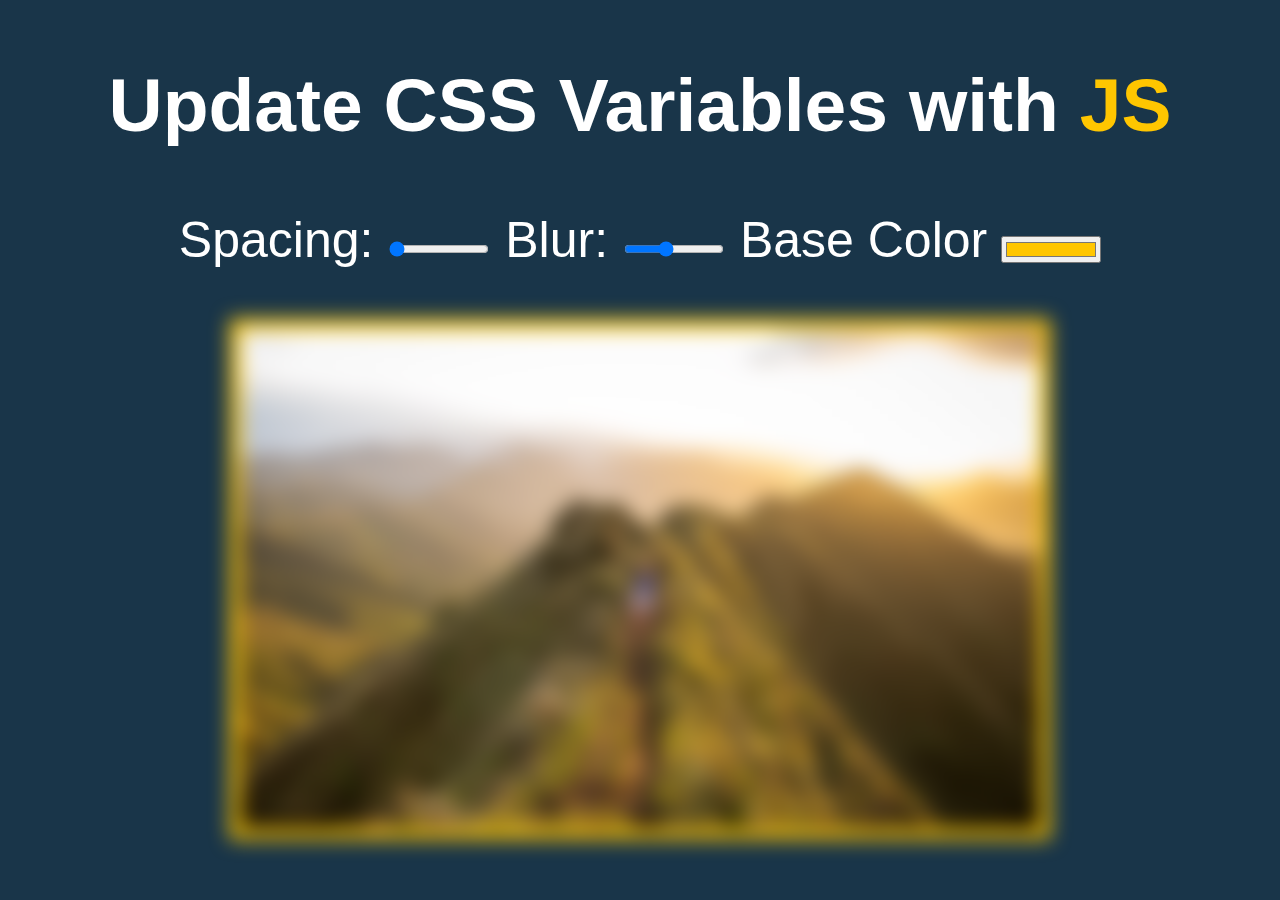
<file: index.html>
<!DOCTYPE html>
<html lang="en">
<head>
  <meta charset="UTF-8">
  <title>Scoped CSS Variables and JS</title>
  <link rel="icon" href="https://fav.farm/🔥" />
  <link rel="stylesheet" href="style.css">
</head>
<body>
  <h2>Update CSS Variables with <span class='hl'>JS</span></h2>

  <div class="controls">
    <label for="spacing">Spacing:</label>
    <input id="spacing" type="range" name="spacing" min="10" max="200" value="10" data-sizing="px">

    <label for="blur">Blur:</label>
    <input id="blur" type="range" name="blur" min="0" max="25" value="10" data-sizing="px">

    <label for="base">Base Color</label>
    <input id="base" type="color" name="base" value="#ffc600">
  </div>

  <img src="assets/ImageVariables.jpg">

  

  <script src="script.js"></script>


</body>
</html>
</file>
<file: style.css>
:root {
	--base: #ffc600;
	--spacing: 10px;
	--blur: 10px;
}

img {
	padding: var(--spacing);
	background: var(--base);
	filter: blur(var(--blur));
}

.hl {
	color: var(--base);
}

/*
    misc styles, nothing to do with CSS variables
  */

body {
	text-align: center;
	background: #193549;
	color: white;
	font-family: "helvetica neue", sans-serif;
	font-weight: 100;
	font-size: 50px;
}

.controls {
	margin-bottom: 50px;
}

input {
	width: 100px;
}
</file>
